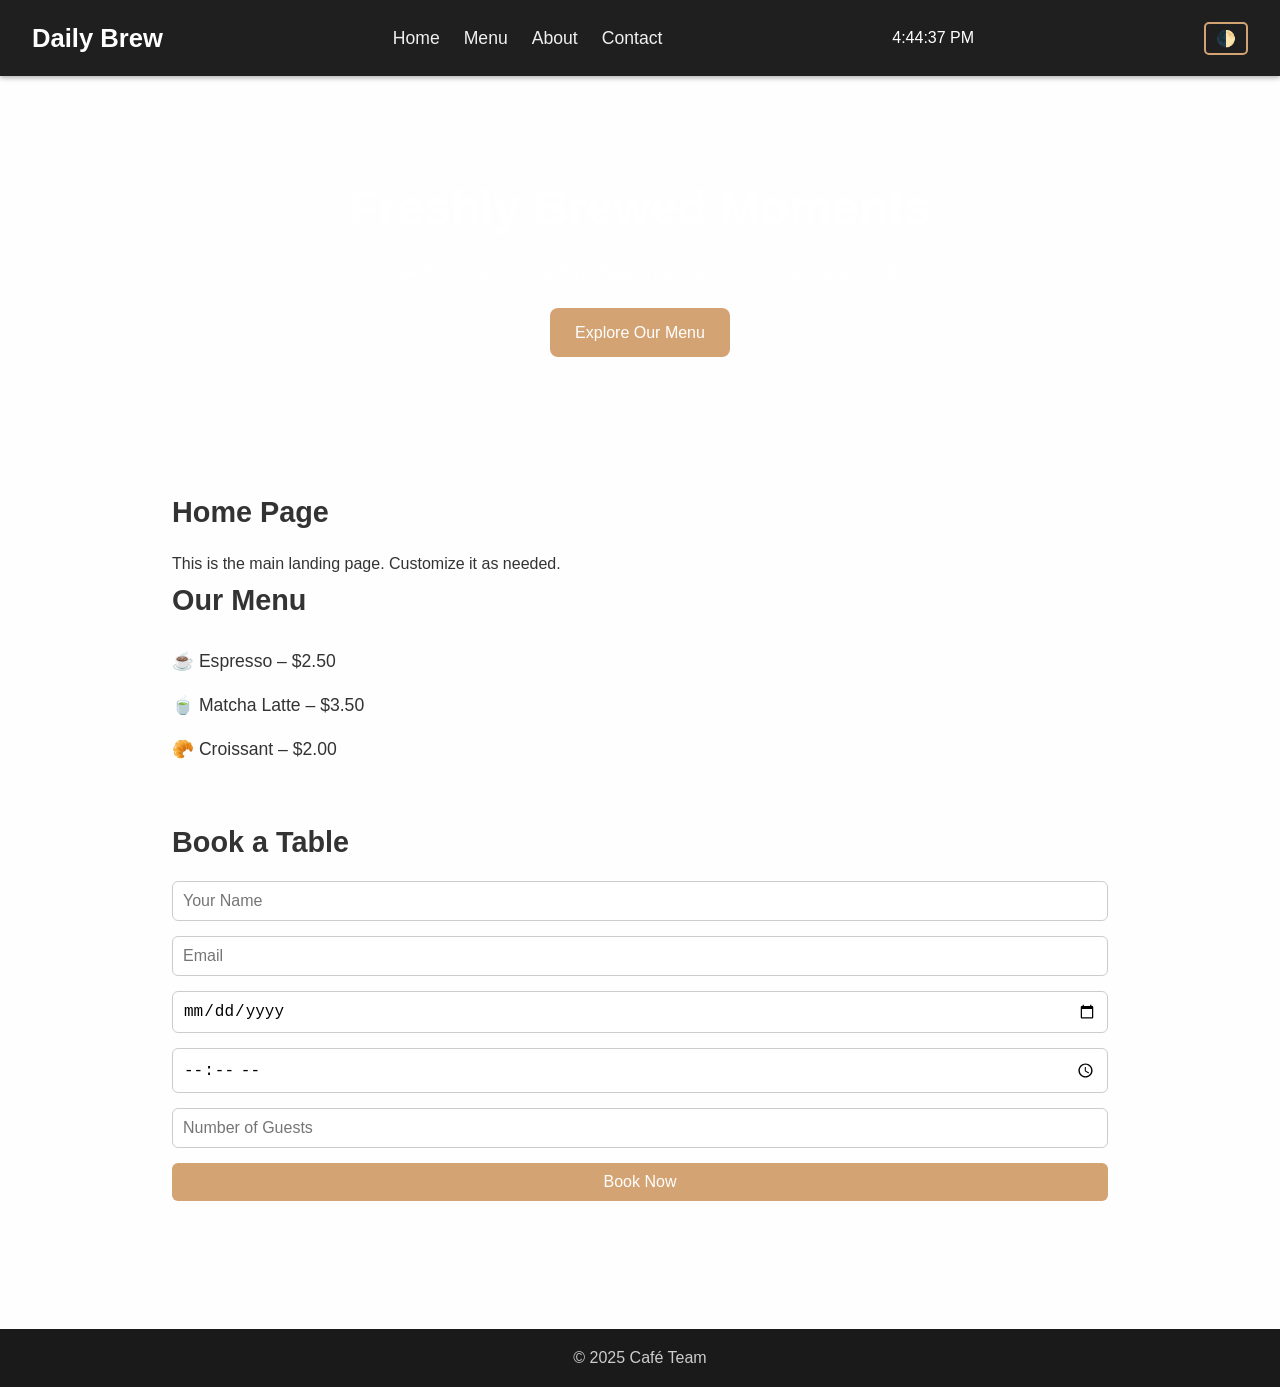
<file: index.html>
<!DOCTYPE html>
<html lang="en">
<head>
  <meta charset="UTF-8" />
  <meta name="viewport" content="width=device-width, initial-scale=1.0"/>
  <title>Daily Brew | Home</title>
  <link rel="stylesheet" href="style.css" />
</head>
<body>
  <nav class="navbar">
    <div class="logo">Daily Brew</div>
    <ul class="nav-links">
      <li><a href="#">Home</a></li>
      <li><a href="#menu">Menu</a></li>
      <li><a href="#">About</a></li>
      <li><a href="#">Contact</a></li>
    </ul>
    <span id="clock" style="color:white;"></span>
    <button class="theme-toggle" onclick="toggleTheme()">🌓</button>
  </nav>

  <header class="hero-section">
    <h1>Freshly Brewed Moments</h1>
    <p>Your perfect cup, every day. Step into warmth, aroma, and comfort.</p>
    <a href="#menu" class="cta-button">Explore Our Menu</a>
  </header>

  <main>
    <h2>Home Page</h2>
    <p>This is the main landing page. Customize it as needed.</p>

    <section id="menu">
      <h2>Our Menu</h2>
      <ul>
        <li>☕ Espresso – $2.50</li>
        <li>🍵 Matcha Latte – $3.50</li>
        <li>🥐 Croissant – $2.00</li>
      </ul>
    </section>

    <section class="booking-section">
      <h2>Book a Table</h2>
      <form onsubmit="return confirmBooking()">
        <input type="text" name="name" placeholder="Your Name" required />
        <input type="email" name="email" placeholder="Email" required />
        <input type="date" name="date" required />
        <input type="time" name="time" required />
        <input type="number" name="guests" placeholder="Number of Guests" required />
        <button type="submit">Book Now</button>
      </form>
    </section>
  </main>

  <footer>
    <p>&copy; 2025 Café Team</p>
  </footer>

  <script>
    // Toggle dark mode and change page title
    function toggleTheme() {
      document.body.classList.toggle("dark-mode");
      document.title = document.body.classList.contains("dark-mode")
        ? "Daily Brew | Dark Mode"
        : "Daily Brew | Home";
    }

    // Booking form alert with basic future-date check
    function confirmBooking() {
      const dateInput = document.querySelector('input[name="date"]');
      const selectedDate = new Date(dateInput.value);
      const today = new Date();
      today.setHours(0, 0, 0, 0);

      if (selectedDate < today) {
        alert("⚠️ Please select a future date for booking.");
        return false;
      }

      alert("✅ Your table has been booked. See you soon!");
      return false;
    }

    // Show real-time clock in navbar
    function updateClock() {
      const clockElement = document.getElementById("clock");
      const now = new Date();
      clockElement.textContent = now.toLocaleTimeString();
    }
    setInterval(updateClock, 1000);
    updateClock();
  </script>
</body>
</html>
</file>
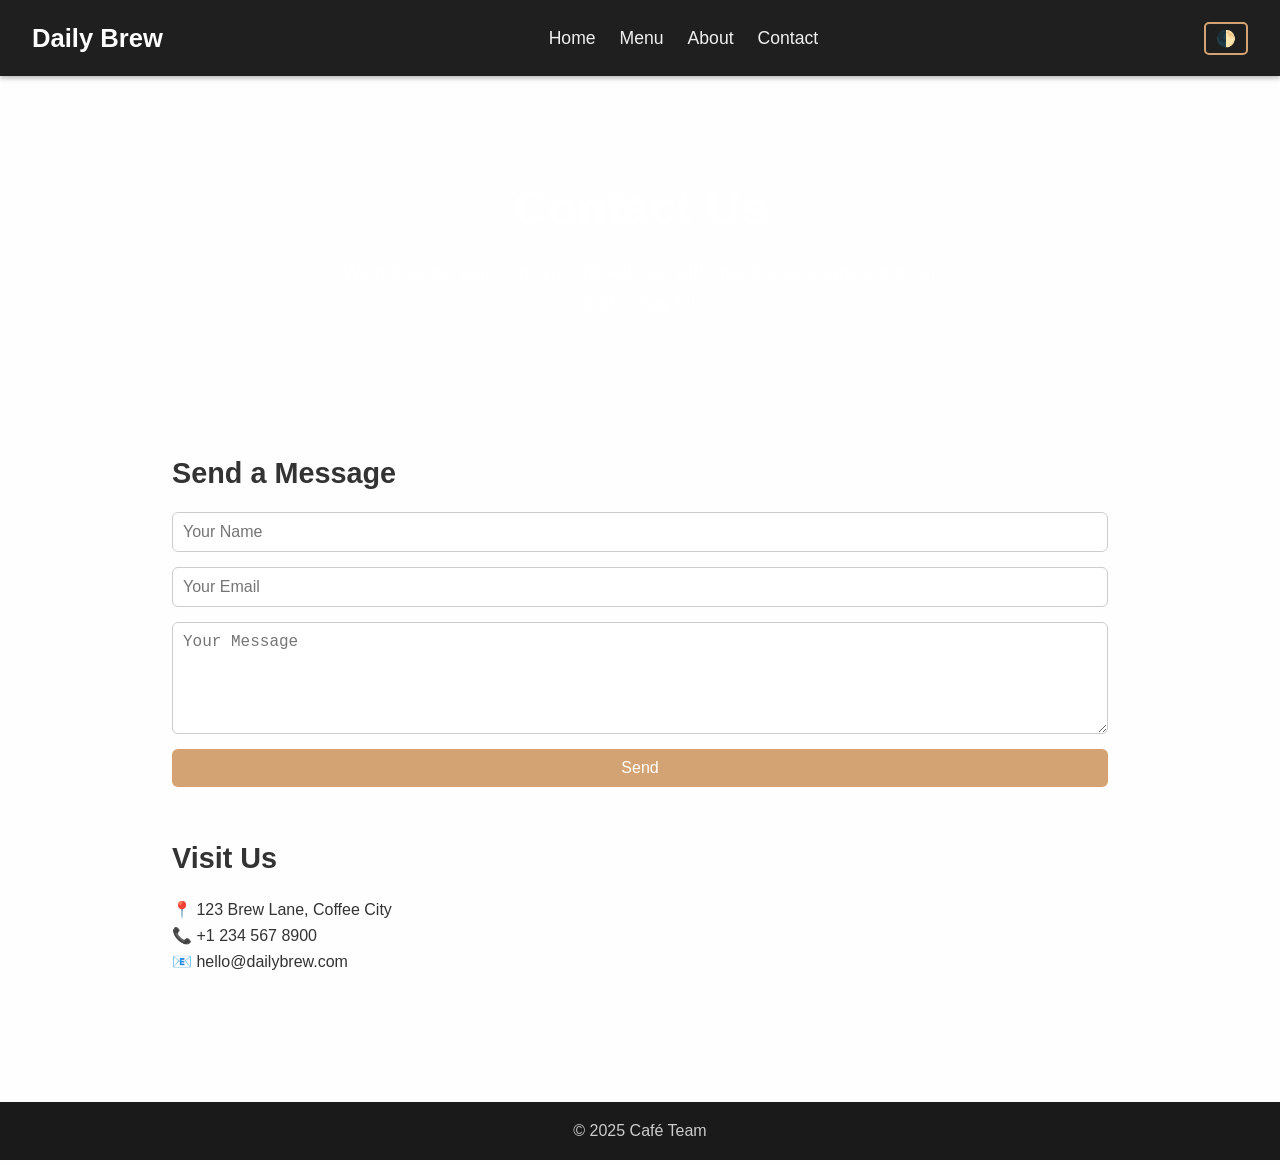
<file: contact.html>
<!DOCTYPE html>
<html lang="en">
<head>
  <meta charset="UTF-8" />
  <meta name="viewport" content="width=device-width, initial-scale=1.0"/>
  <title>Daily Brew | Contact</title>
  <link rel="stylesheet" href="style.css" />
</head>
<body>
  <nav class="navbar">
    <div class="logo">Daily Brew</div>
    <ul class="nav-links">
      <li><a href="index.html">Home</a></li>
      <li><a href="menu.html">Menu</a></li>
      <li><a href="#">About</a></li>
      <li><a href="contact.html">Contact</a></li>
    </ul>
    <button class="theme-toggle" onclick="toggleTheme()">🌓</button>
  </nav>

  <header class="hero-section">
    <h1>Contact Us</h1>
    <p>We’d love to hear from you. Reach out with questions, suggestions, or just to say hi!</p>
  </header>

  <main>
    <section class="contact-form-section">
      <h2>Send a Message</h2>
      <form onsubmit="return sendMessage()">
        <input type="text" name="name" placeholder="Your Name" required />
        <input type="email" name="email" placeholder="Your Email" required />
        <textarea name="message" placeholder="Your Message" rows="5" required></textarea>
        <button type="submit">Send</button>
      </form>
    </section>

    <section class="contact-details">
      <h2>Visit Us</h2>
      <p>📍 123 Brew Lane, Coffee City</p>
      <p>📞 +1 234 567 8900</p>
      <p>📧 hello@dailybrew.com</p>
    </section>
  </main>

  <footer>
    <p>&copy; 2025 Café Team</p>
  </footer>

  <script>
    function toggleTheme() {
      document.body.classList.toggle("dark-mode");
      document.title = document.body.classList.contains("dark-mode")
        ? "Daily Brew | Contact (Dark Mode)"
        : "Daily Brew | Contact";
    }

    function sendMessage() {
      alert("✅ Thank you! Your message has been sent.");
      return false; // prevents real form submission
    }
  </script>
</body>
</html>
</file>
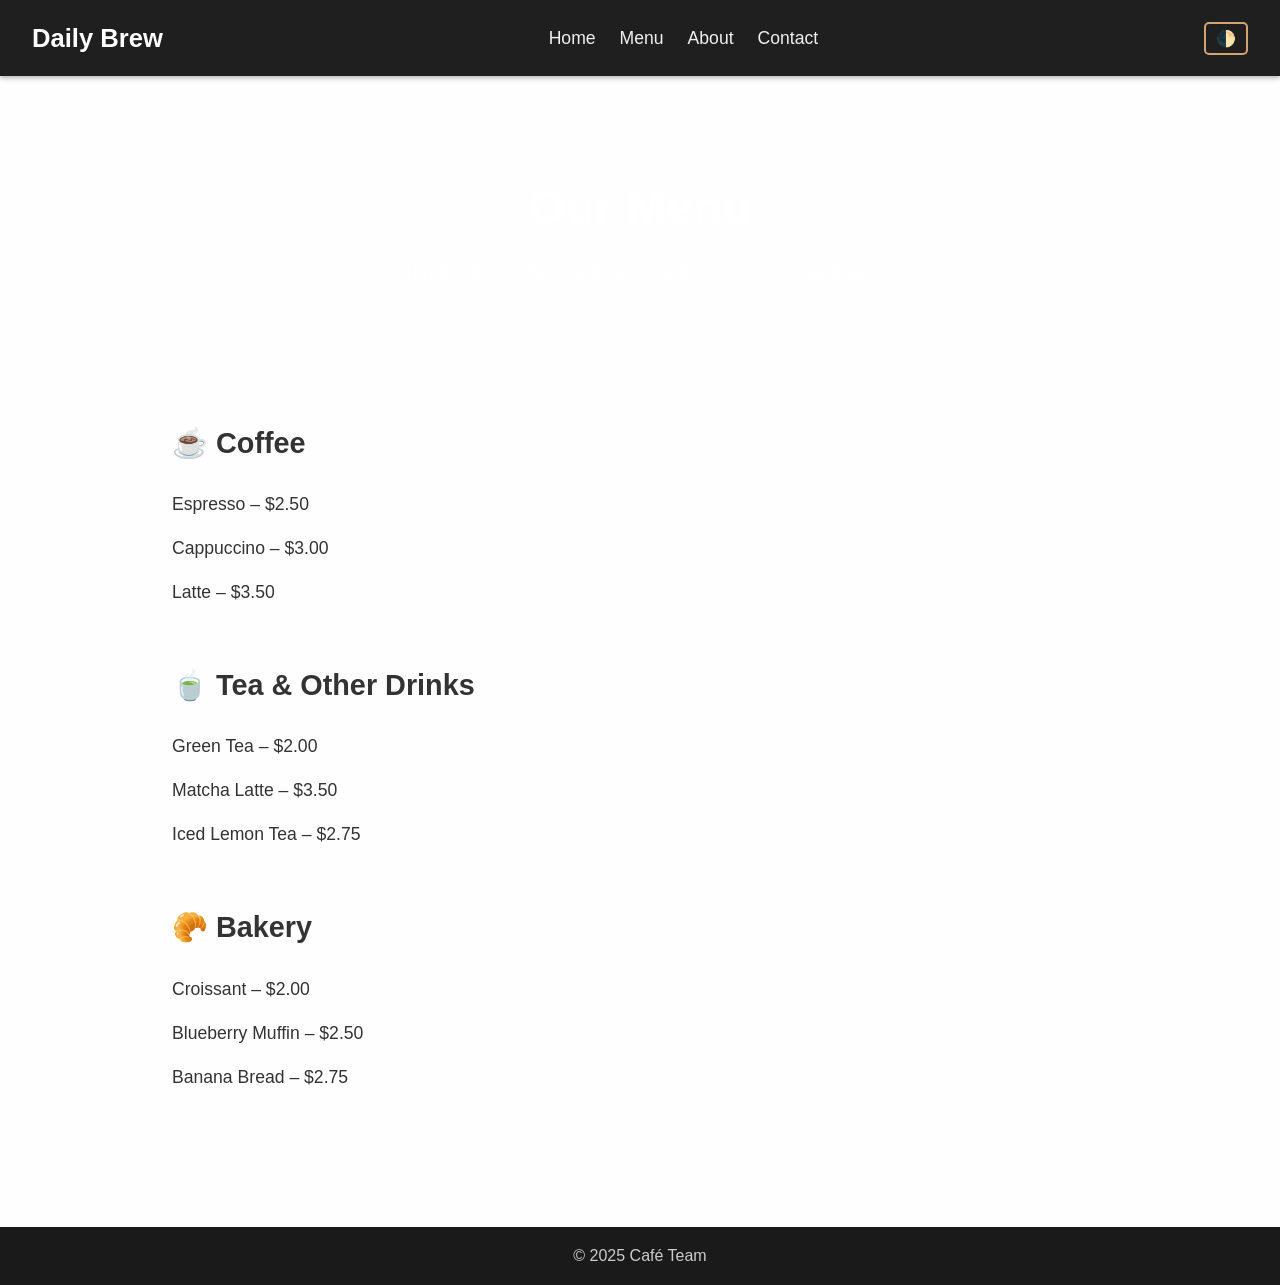
<file: menu.html>
<!DOCTYPE html>
<html lang="en">
<head>
  <meta charset="UTF-8" />
  <meta name="viewport" content="width=device-width, initial-scale=1.0"/>
  <title>Daily Brew | Menu</title>
  <link rel="stylesheet" href="style.css" />
</head>
<body>
  <nav class="navbar">
    <div class="logo">Daily Brew</div>
    <ul class="nav-links">
      <li><a href="index.html">Home</a></li>
      <li><a href="menu.html">Menu</a></li>
      <li><a href="#">About</a></li>
      <li><a href="#">Contact</a></li>
    </ul>
    <button class="theme-toggle" onclick="toggleTheme()">🌓</button>
  </nav>

  <header class="hero-section">
    <h1>Our Menu</h1>
    <p>Handcrafted coffee, delicious treats, and more await you.</p>
  </header>

  <main>
    <section>
      <h2>☕ Coffee</h2>
      <ul>
        <li>Espresso – $2.50</li>
        <li>Cappuccino – $3.00</li>
        <li>Latte – $3.50</li>
      </ul>
    </section>

    <section>
      <h2>🍵 Tea & Other Drinks</h2>
      <ul>
        <li>Green Tea – $2.00</li>
        <li>Matcha Latte – $3.50</li>
        <li>Iced Lemon Tea – $2.75</li>
      </ul>
    </section>

    <section>
      <h2>🥐 Bakery</h2>
      <ul>
        <li>Croissant – $2.00</li>
        <li>Blueberry Muffin – $2.50</li>
        <li>Banana Bread – $2.75</li>
      </ul>
    </section>
  </main>

  <footer>
    <p>&copy; 2025 Café Team</p>
  </footer>

  <script>
    function toggleTheme() {
      document.body.classList.toggle("dark-mode");
      document.title = document.body.classList.contains("dark-mode")
        ? "Daily Brew | Menu (Dark Mode)"
        : "Daily Brew | Menu";
    }
  </script>
</body>
</html>
</file>
<file: style.css>
/* Reset and Base Styles */
* {
  box-sizing: border-box;
  margin: 0;
  padding: 0;
}

body {
  font-family: 'Segoe UI', Arial, sans-serif;
  background: #fefefe;
  color: #333;
  padding-top: 70px;
  line-height: 1.6;
}

/* Header/Nav */
.navbar {
  display: flex;
  justify-content: space-between;
  align-items: center;
  background: #1f1f1f;
  padding: 1rem 2rem;
  position: fixed;
  width: 100%;
  top: 0;
  left: 0;
  z-index: 1000;
  box-shadow: 0 2px 5px rgba(0, 0, 0, 0.3);
}

.logo {
  color: #fff;
  font-size: 1.6rem;
  font-weight: bold;
}

.nav-links {
  list-style: none;
  display: flex;
  gap: 1.5rem;
}

.nav-links a {
  color: #f0f0f0;
  text-decoration: none;
  font-weight: 500;
  transition: color 0.3s;
}

.nav-links a:hover {
  color: #d4a373;
}

.theme-toggle {
  background: none;
  border: 2px solid #d4a373;
  color: #d4a373;
  padding: 5px 10px;
  border-radius: 5px;
  cursor: pointer;
  transition: all 0.3s;
}

.theme-toggle:hover {
  background: #d4a373;
  color: white;
}

/* Hero Section */
.hero-section {
  background: url('https://images.unsplash.com/photo-1509042239860-f550ce710b93?auto=format&fit=crop&w=1600&q=80') center/cover no-repeat;
  color: white;
  text-align: center;
  padding: 100px 20px;
}

.hero-section h1 {
  font-size: 3rem;
  margin-bottom: 10px;
}

.hero-section p {
  font-size: 1.2rem;
  max-width: 600px;
  margin: 0 auto;
}

.cta-button {
  display: inline-block;
  margin-top: 20px;
  background-color: #d4a373;
  color: white;
  padding: 12px 25px;
  border-radius: 8px;
  text-decoration: none;
  font-size: 1rem;
  transition: background 0.3s;
}

.cta-button:hover {
  background-color: #b27c4b;
}

/* Main Content */
main {
  padding: 2rem;
  max-width: 1000px;
  margin: auto;
}

section {
  margin-bottom: 3rem;
}

h2 {
  margin-bottom: 1rem;
  font-size: 1.8rem;
  color: #333;
}

ul {
  list-style: none;
  padding-left: 0;
}

ul li {
  padding: 0.5rem 0;
  font-size: 1.1rem;
}

/* Form Styling */
form {
  display: flex;
  flex-direction: column;
  gap: 15px;
  margin-top: 1rem;
}

input, textarea, button {
  padding: 10px;
  font-size: 1rem;
  border: 1px solid #ccc;
  border-radius: 6px;
}

textarea {
  resize: vertical;
}

button {
  background-color: #d4a373;
  color: white;
  border: none;
  cursor: pointer;
  transition: background 0.3s;
}

button:hover {
  background-color: #b27c4b;
}

/* Footer */
footer {
  background: #1a1a1a;
  color: #ccc;
  text-align: center;
  padding: 1rem;
  margin-top: 3rem;
}

/* Dark Mode */
.dark-mode {
  background-color: #121212;
  color: #f0f0f0;
}

.dark-mode footer {
  background: #101010;
}

.dark-mode .navbar {
  background: #2b2b2b;
}

.dark-mode .nav-links a {
  color: #eaeaea;
}

.dark-mode .cta-button,
.dark-mode button {
  background-color: #d4a373;
  color: #fff;
}

/* Responsive Design */
@media (max-width: 768px) {
  .navbar {
    flex-direction: column;
    align-items: flex-start;
    padding: 1rem;
  }

  .nav-links {
    flex-direction: column;
    gap: 10px;
    margin-top: 10px;
  }

  .hero-section h1 {
    font-size: 2rem;
  }
}
</file>
